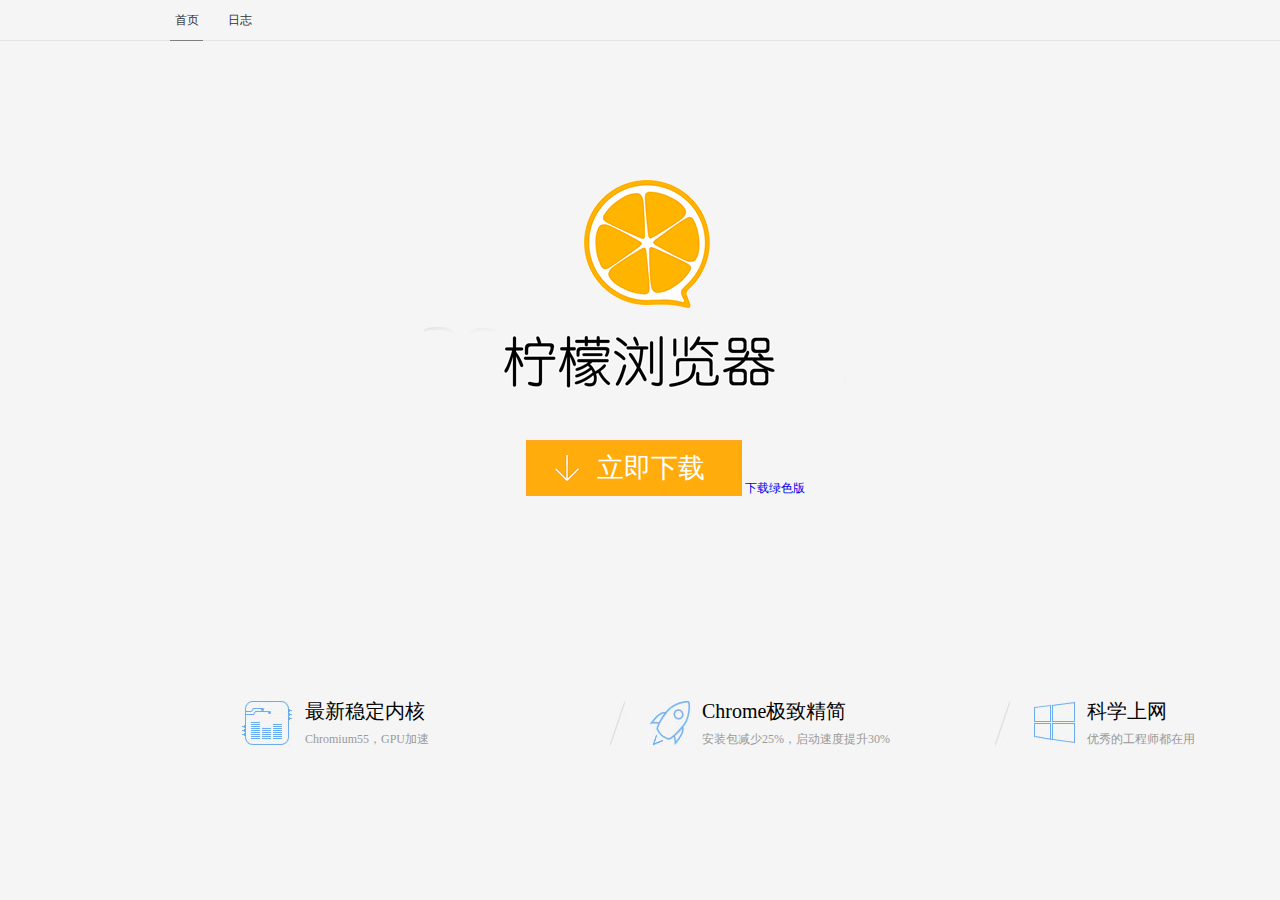
<file: index.html>
﻿<!DOCTYPE html>
<html>
<head>
<meta http-equiv="Content-Type" content="text/html; charset=UTF-8">
<title>欢迎使用柠檬浏览器</title>
<link rel="stylesheet" type="text/css" href="./stylesheets/common.css">
<style>
body,h1,h2,h3,h4,h5,h6,dl,dt,dd,ul,ol,li,th,td,p,blockquote,pre,form,fieldset,legend,input,button,textarea,hr{margin:0;padding:0}
a.sprite { display: inline-block; overflow: hidden; text-decoration: none; border-bottom: 1px solid transparent;}
a.sprite:hover { border-bottom: 1px solid gray; }
ul {list-style: none;}
#slider {position: absolute;left:0; top:0; right: 0; bottom: 0; width:100%; height: 100%; overflow: hidden;}
#slider li {position: absolute; width: 100%; height: 100%; left: 0; top: 0;overflow: hidden;}
#slider li {display: none;}
#slider li.current {display: block;}
.p1 {
  background: #f5f5f5;
}
.p6 {
  background: #35da7b;
}
.p5 {
  background: #ff6869;
}
.p1 .download_url{
  width: 100%;
  height: 60px;
  text-align: center;
}
a.download {
  border: none;
  width: 216px;
  height: 56px;
  line-height: 56px;
  color: #fff;
  font-size: 27px;
  background: url("./images/d87.png") no-repeat;
}
a.download:hover {
 /* background-position: -220px 0;
  border: none;*/
  border: none;
  opacity: 0.9
}
a i.room{
  display: inline-block;
  width: 35px;
  height: 1px
}
#bg1 {
  width: 1006px;
  height: 900px;
  position: absolute;
  top: 180px;
  left: 50%;
  margin-left: -503px;
}
#bg1 .logo_out{
  height: 130px;
  width: 115px;
  margin: 0 auto;
}
#bg1 .title{
    width: 450px;
    height: 100px;
    margin: 15px auto;
    text-indent: -9999999px;
    background: url("./images/title.png") no-repeat 0 0;
}
.footer{
    width: 1200px;
    height: 70px;
    margin: 200px auto 0 auto;
}
.footer .notice{
  width: 300px;
  margin-left: 85px;
}
.footer .icon1, .footer .icon2, .footer .icon3{
  margin: 0 10px 0 20px;
}
.footer .icon1{
  width: 53px;
  height: 46px;
  background: url("./images/icon1.png") no-repeat 0 0;
}
.footer .icon2{
  width: 45px;
  height: 46px;
  background: url("./images/icon2.png") no-repeat 0 0;
}
.footer .icon3{
  width: 45px;
  height: 46px;
  background: url("./images/icon3.png") no-repeat 0 0;
}
.footer .l{
  float: left;
}
.footer .r{
  float: right;
}
.footer .l .big_txt{
  font-size: 20px;
  margin-bottom: 10px;
}
.footer .l .small_txt{
  color: #999;
}
.footer .line{
  width: 20px;
  height: 46px;
  background: url('./images/line.png')
}
#top_nav{width:100%;height:40px;border-bottom:1px solid #e5e5e5;}
#top_nav .content{width:940px;height:40px;margin:0 auto;position: relative;}
#top_nav a{
  color: #333333;
  font-family: "microsoft Yahei";
  text-decoration: none;
  line-height: 40px;
  cursor: pointer;
  font-size: 12px;
}
#top_nav .top_link_left{
float: left;
width: 33px;
margin-right: 20px;
text-align: center;
}
#top_nav .top_link_right{
    float:right;
    width: 84px;
    margin-left: 20px;
    text-align: center;
}
#top_nav .active{
  border-bottom: 1px solid gray;
}
#top_nav a:hover{
  border-bottom: 1px solid gray;
}
</style>
</head>
<body>
<ul id="slider">
  <li class="p1 current" style="top: 0px; display: list-item;">
    <div id="top_nav">
      <div class="content">
        <a class="top_link_left active" hidefocus="true" href="http://www.lemonbrowser.xyz/" target="_blank" onclick="return false;">首页</a>
        <a class="top_link_left" hidefocus="true" href="http://www.lemonbrowser.xyz/history.html" target="_blank">日志</a>
<!--
        <a class="top_link_left" hidefocus="true" href="http://tieba.baidu.com/f?kw=%C4%FB%C3%CA%E4%AF%C0%C0%C6%F7&fr=index" target="_blank">论坛</a>
-->
      </div>
    </div>
    <div id="bg1">
      <div class="logo_out">
        <img src="./images/logo.png" alt="柠檬浏览器">
      </div>
      <div class="title">
        <span>柠檬浏览器</span>
      </div>
      <p class="download_url">
        <span style="display:inline-block; width:47px;"></span>
        <a class="sprite download" href="http://www.lemonbrowser.xyz/download/LemonSetup.exe" title="立即下载"><i class="room"></i>立即下载</a>
        <a class="sprite aphone-browser" href="http://www.lemonbrowser.xyz/download/Lemon.7z">下载绿色版</a>
      </p>
      <div class="footer">
        <div class="notice l">
          <div class="icon1 l"></div>
          <div class="l">
            <p class="big_txt">最新稳定内核</p>
            <p class="small_txt">Chromium55，GPU加速</p>
          </div>

        </div>
        <div class="notice l">
          <div class="line l"></div>
          <div class="icon2 l"></div>
          <div class="l">
            <p class="big_txt">Chrome极致精简</p>
            <p class="small_txt">安装包减少25%，启动速度提升30%</p>
          </div>

        </div>
<!--
        <div class="notice l">
          <div class="line l"></div>
          <div class="icon3 l"></div>
          <div class="l">
            <p class="big_txt">绿色隐私</p>
            <p class="small_txt">三重防护保障您的浏览隐私</p>
          </div>
        </div>
-->
        <div class="notice l">
          <div class="line l"></div>
          <div class="icon3 l"></div>
          <div class="l">
            <p class="big_txt">科学上网</p>
            <p class="small_txt">优秀的工程师都在用</p>
          </div>
        </div>

      </div>
      </div>
    </div>
  </li>
  <li class="p2" style="display: none; top: -649px;">
    <div id="bg2">
      <div class="content">
        <div class="layerout moveu">
          <div class="layer1"></div>
          <div class="layer2" style="left: 300.328px; top: 281.433px;"></div>
          <div class="layer3" style="left: 229.672px; top: 188.567px;"></div>
          <div class="layer4" style="left: 144.508px; top: 57.8505px;"></div>
        </div>
      </div>
    </div>
  </li>
  <li class="p5" style="display: none; top: -649px;">
    <div id="bg5">
      <div id="ee-logo"></div>
      <div id="hand"></div>
    </div>
  </li>
  <li class="p6" style="display: none; top: -649px;">
    <div id="bg6">
      <div id="yellow-pointer"><div></div></div>
      <div id="pointer-cover"></div>
    </div>
  </li>
</ul>

</body>
</html>
</file>
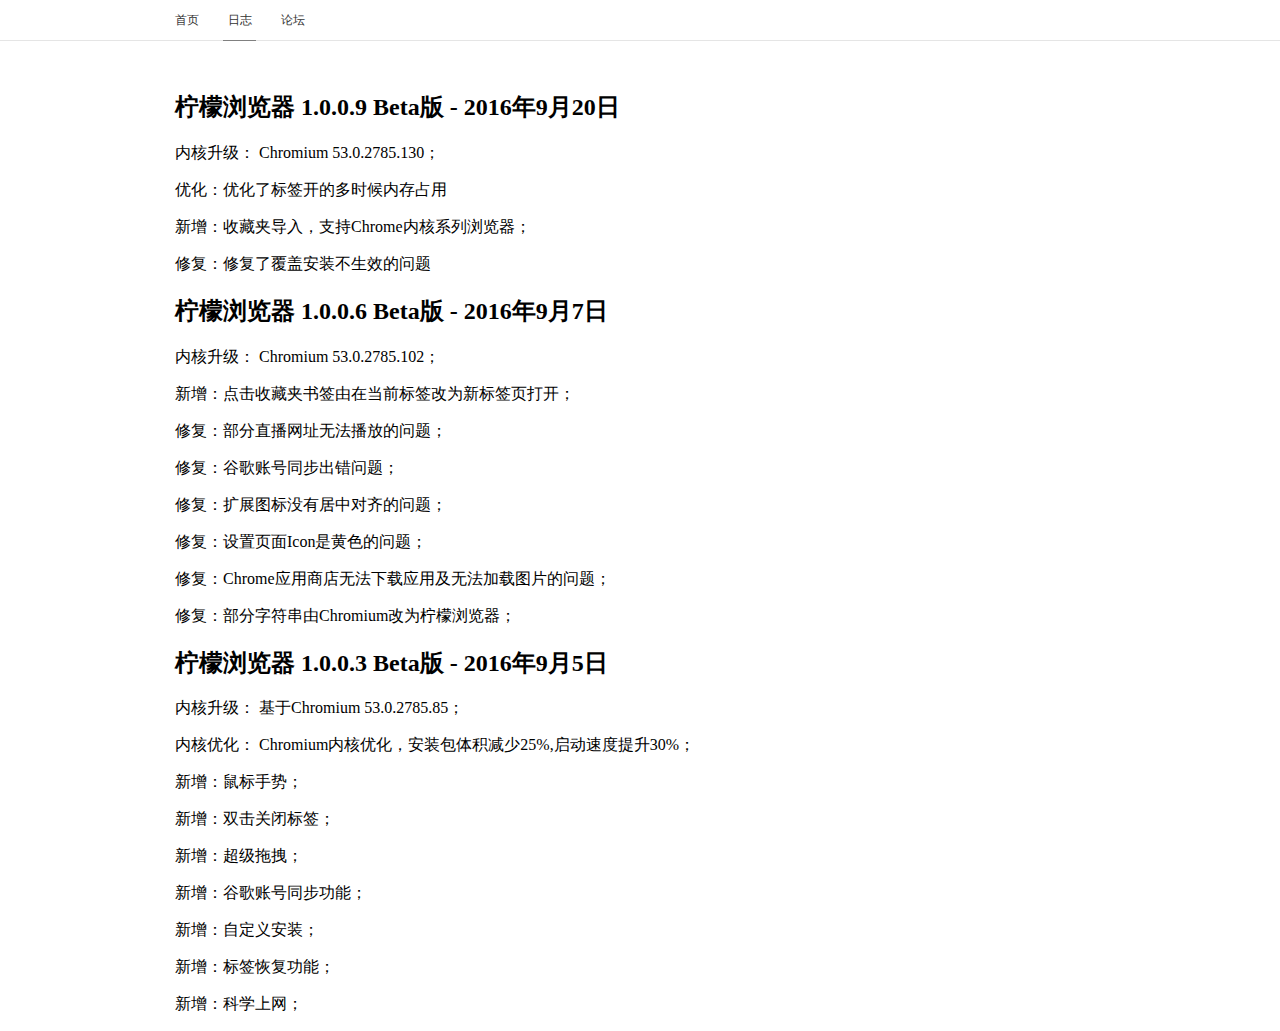
<file: history.html>
<!DOCTYPE html>
<html>
<head>
<meta http-equiv="Content-Type" content="text/html; charset=UTF-8">
<title>欢迎使用柠檬浏览器</title>
<style>
body,h1,h3,h4,h5,h6,dl,dt,dd,ul,ol,li,th,td,blockquote,pre,form,fieldset,legend,input,button,textarea,hr{margin:0;padding:0}
a.sprite { display: inline-block; overflow: hidden; text-decoration: none; border-bottom: 1px solid transparent;}
a.sprite:hover { border-bottom: 1px solid gray; }
ul {list-style: none;}
a.download {
  border: none;
  width: 216px;
  height: 56px;
  line-height: 56px;
  color: #fff;
  font-size: 27px;
  background: url("./images/d87.png") no-repeat;
}
a.download:hover {
 /* background-position: -220px 0;
  border: none;*/
  border: none;
  opacity: 0.9
}
a i.room{
  display: inline-block;
  width: 35px;
  height: 1px
}
#bg1 {
  width: 1006px;
  height: 900px;
  position: absolute;
  top: 180px;
  left: 50%;
  margin-left: -503px;
}
#bg1 .logo_out{
  height: 130px;
  width: 115px;
  margin: 0 auto;
}
#bg1 .title{
    width: 450px;
    height: 100px;
    margin: 15px auto;
    text-indent: -9999999px;
    background: url("./images/title.png") no-repeat 0 0;
}
.footer{
    width: 1200px;
    height: 70px;
    margin: 200px auto 0 auto;
}
.footer .notice{
  width: 300px;
  margin-left: 85px;
}
.footer .icon1, .footer .icon2, .footer .icon3{
  margin: 0 10px 0 20px;
}
.footer .icon1{
  width: 53px;
  height: 46px;
  background: url("./images/icon1.png") no-repeat 0 0;
}
.footer .icon2{
  width: 45px;
  height: 46px;
  background: url("./images/icon2.png") no-repeat 0 0;
}
.footer .icon3{
  width: 45px;
  height: 46px;
  background: url("./images/icon3.png") no-repeat 0 0;
}
.footer .l{
  float: left;
}
.footer .r{
  float: right;
}
.footer .l .big_txt{
  font-size: 20px;
  margin-bottom: 10px;
}
.footer .l .small_txt{
  color: #999;
}
.footer .line{
  width: 20px;
  height: 46px;
  background: url('./images/line.png')
}
#history {
        clear: both;
        padding-top: 30px;
        width: 930px;
        margin: 0 auto;
        min-height: 500px;
    }
    #history h2 {
    }
#top_nav{width:100%;height:40px;border-bottom:1px solid #e5e5e5;}
#top_nav .content{width:940px;height:40px;margin:0 auto;position: relative;}
#top_nav a{
  color: #333333;
  font-family: "microsoft Yahei";
  text-decoration: none;
  line-height: 40px;
  cursor: pointer;
  font-size: 12px;
}
#top_nav .top_link_left{
float: left;
width: 33px;
margin-right: 20px;
text-align: center;
}
#top_nav .top_link_right{
    float:right;
    width: 84px;
    margin-left: 20px;
    text-align: center;
}
#top_nav .active{
  border-bottom: 1px solid gray;
}
#top_nav a:hover{
  border-bottom: 1px solid gray;
}
</style>
</head>
<body>
<ul id="slider">
  <li class="p1 current" style="top: 0px; display: list-item;">
    <div id="top_nav">
      <div class="content">
        <a class="top_link_left" hidefocus="true" href="http://www.lemonbrowser.xyz/" target="_blank">首页</a>
        <a class="top_link_left active" hidefocus="true" href="http://www.lemonbrowser.xyz/history.html" target="_blank">日志</a>
        <a class="top_link_left" hidefocus="true" href="http://tieba.baidu.com/f?kw=%C4%FB%C3%CA%E4%AF%C0%C0%C6%F7&fr=index" target="_blank">论坛</a>
      </div>
    </div>
    <div id="history">
<h2>柠檬浏览器 1.0.0.9 Beta版 - 2016年9月20日</h2>
<p>内核升级： Chromium 53.0.2785.130； </p>
<p>优化：优化了标签开的多时候内存占用 </p>
<p>新增：收藏夹导入，支持Chrome内核系列浏览器； </p>
<p>修复：修复了覆盖安装不生效的问题 </p>
	
<h2>柠檬浏览器 1.0.0.6 Beta版 - 2016年9月7日</h2>
<p>内核升级： Chromium 53.0.2785.102； </p>
<p>新增：点击收藏夹书签由在当前标签改为新标签页打开； </p>
<p>修复：部分直播网址无法播放的问题； </p>
<p>修复：谷歌账号同步出错问题； </p>
<p>修复：扩展图标没有居中对齐的问题； </p>
<p>修复：设置页面Icon是黄色的问题； </p>
<p>修复：Chrome应用商店无法下载应用及无法加载图片的问题； </p>
<p>修复：部分字符串由Chromium改为柠檬浏览器； </p>


<h2>柠檬浏览器 1.0.0.3 Beta版 - 2016年9月5日</h2>
<p>内核升级： 基于Chromium 53.0.2785.85； </p>
<p>内核优化： Chromium内核优化，安装包体积减少25%,启动速度提升30%； </p>
<p>新增：鼠标手势； </p>
<p>新增：双击关闭标签； </p>
<p>新增：超级拖拽； </p>
<p>新增：谷歌账号同步功能； </p>
<p>新增：自定义安装； </p>
<p>新增：标签恢复功能； </p>
<p>新增：科学上网； </p>


  </li>
  <li class="p2" style="display: none; top: -649px;">
    <div id="bg2">
      <div class="content">
        <div class="layerout moveu">
          <div class="layer1"></div>
          <div class="layer2" style="left: 300.328px; top: 281.433px;"></div>
          <div class="layer3" style="left: 229.672px; top: 188.567px;"></div>
          <div class="layer4" style="left: 144.508px; top: 57.8505px;"></div>
        </div>
      </div>
    </div>
  </li>
  <li class="p5" style="display: none; top: -649px;">
    <div id="bg5">
      <div id="ee-logo"></div>
      <div id="hand"></div>
    </div>
  </li>
  <li class="p6" style="display: none; top: -649px;">
    <div id="bg6">
      <div id="yellow-pointer"><div></div></div>
      <div id="pointer-cover"></div>
    </div>
  </li>
</ul>

</body>
</html>
</file>
<file: stylesheets/common.css>
body,button,input,select,textarea{font:12px/1.125 Microsoft YaHei}sub,sup{line-height:0}table{border-collapse:collapse;border-spacing:0}li{list-style:none;vertical-align:top}fieldset,img{border:0;vertical-align:middle}input,textarea{outline-style:none}textarea{resize:none}address,caption,cite,code,dfn,em,i,th,var{font-style:normal;font-weight:normal}a{text-decoration:none;outline:0}a:hover{text-decoration:underline}.clear{clear:both;height:0;font-size:0;overflow:hidden;width:100%}.clearfix:after{content:"";display:block;height:0;clear:both;visibility:hidden}.clearfix{zoom:1}
</file>
